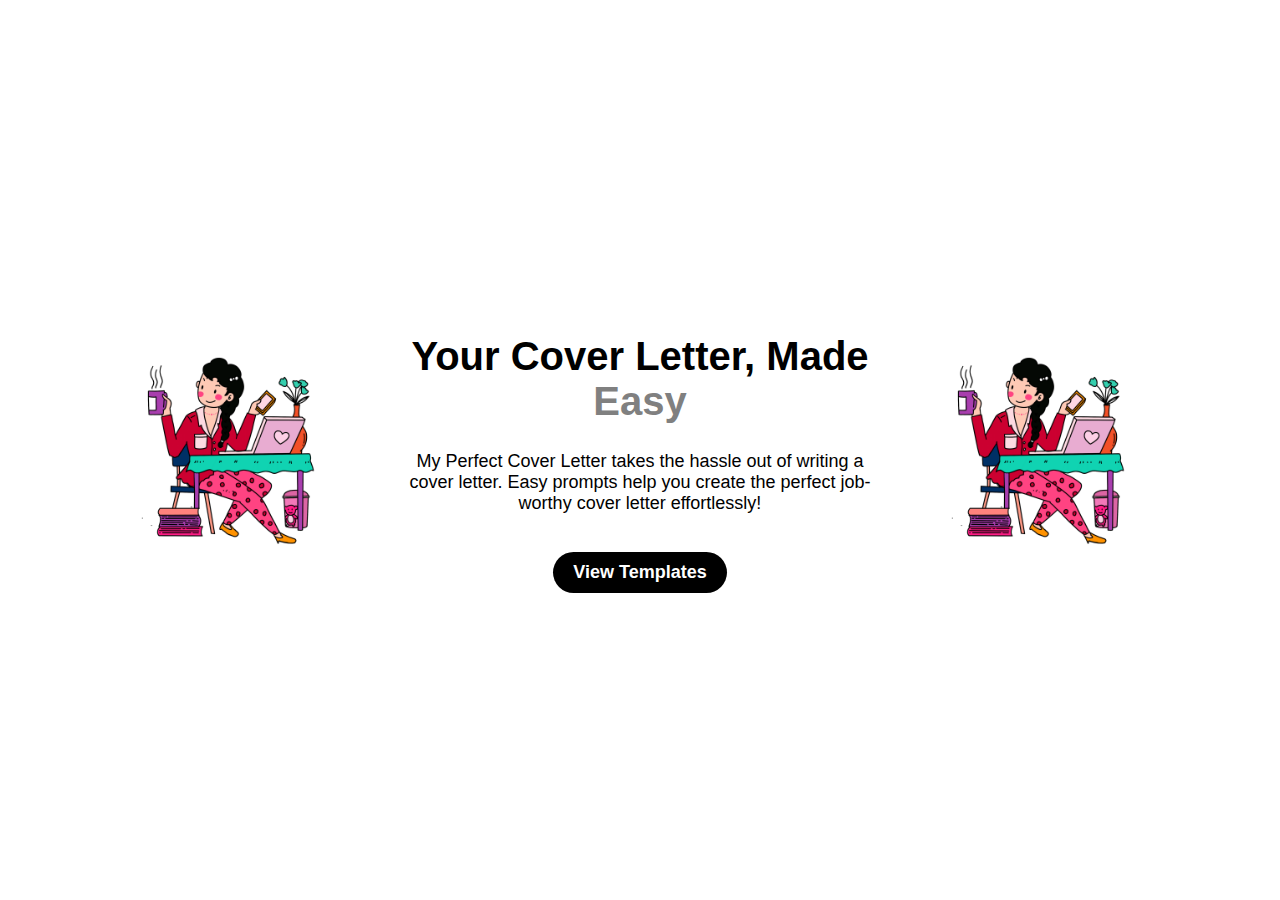
<file: MainCover.html>
<!DOCTYPE html>
<html lang="en">
<head>
       <style>
        body {
            background-color: white;
            color: black;
            display: flex;
            justify-content: center;
            align-items: center;
            height: 100vh;
            margin: 0;
            font-family: 'Montserrat', sans-serif;
        }
        .container {
            display: flex;
            align-items: center;
            text-align: center;
            max-width: 80%;
        }
        .image-container img {
            border-radius: 10px;
            max-width: 100%;
            height: auto;
        }
        .text-container {
            margin: 0 50px;
        }
        .title {
            font-size: 40px;
            font-weight: bold;
        }
        .highlight {
            color: gray;
        }
        .description {
            font-size: 18px;
            color: black;
            margin-top: 15px;
        }
        .button {
            display: inline-block;
            margin-top: 20px;
            padding: 10px 20px;
            font-size: 18px;
            font-weight: bold;
            background-color: black;
            color: white;
            border-radius: 25px;
            text-decoration: none;
            transition: all 0.3s ease;
        }
        .button:hover {
            background-color: white;
            color: black;
            border: 1px solid black;
        }
    </style>
</head>
<body>
    <div class="container">
        <div class="image-container">
            <img src="img1.png" width="500px" height="500px" alt="Image here">
        </div>
        <div class="text-container">
            <h1 class="title">Your Cover Letter, Made <span class="highlight">Easy</span></h1>
            <p class="description">My Perfect Cover Letter takes the hassle out of writing a cover letter. Easy prompts help you create the perfect job-worthy cover letter effortlessly!</p>
            <a href="tiles.html" class="button">View Templates</a>
        </div>
        <div class="image-container">
            <img src="img1.png" width="500px" height="500px" alt="Another Image">
        </div>
    </div>
</body>
</html>
</file>
